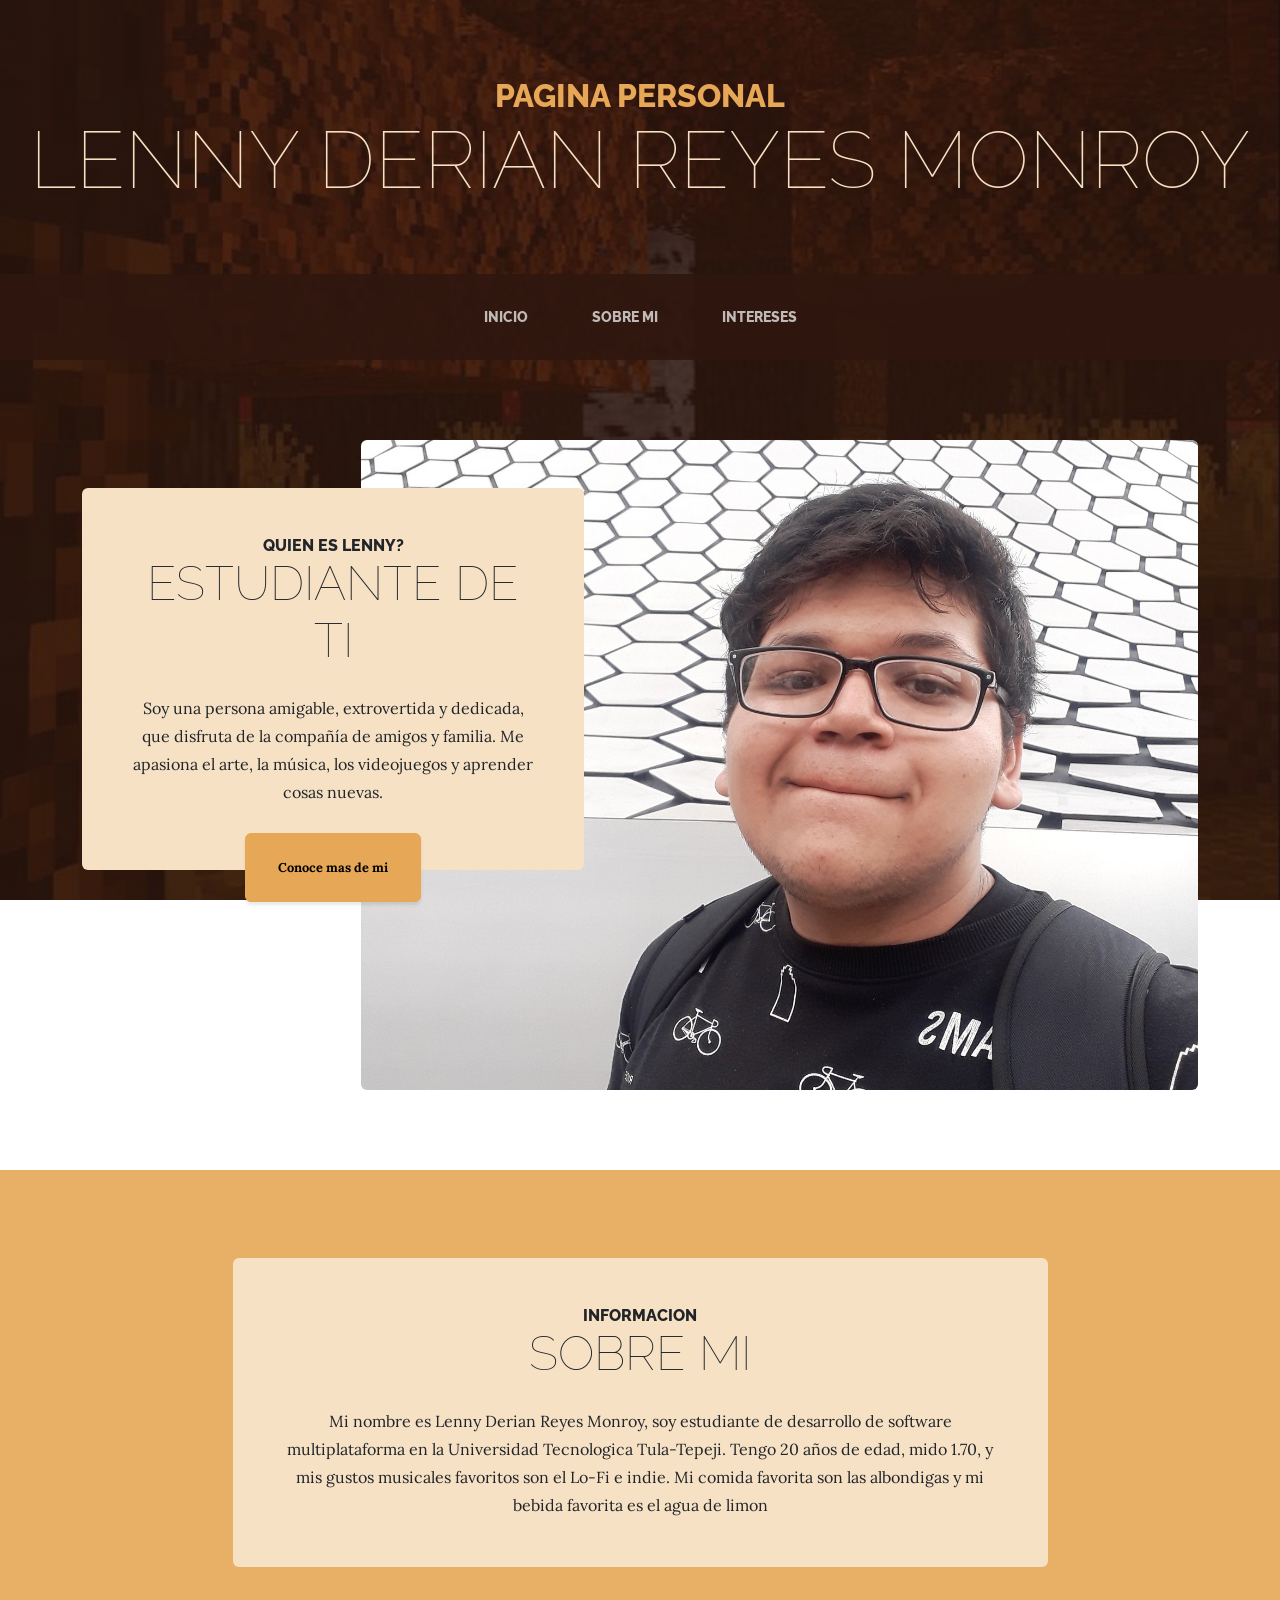
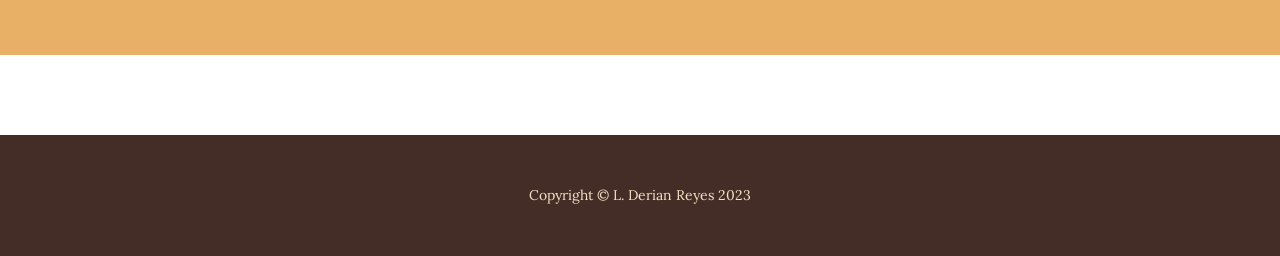
<file: index.html>
<!DOCTYPE html>
<html lang="en">
    <head>
        <meta charset="utf-8" />
        <meta name="viewport" content="width=device-width, initial-scale=1, shrink-to-fit=no" />
        <meta name="description" content="" />
        <meta name="author" content="" />
        <title>PAGINA PERSONAL - LENNY DERIAN REYES MONROY</title>
        <link rel="icon" type="image/x-icon" href="assets/favicon.ico" />
        <!-- Google fonts-->
        <link href="https://fonts.googleapis.com/css?family=Raleway:100,100i,200,200i,300,300i,400,400i,500,500i,600,600i,700,700i,800,800i,900,900i" rel="stylesheet" />
        <link href="https://fonts.googleapis.com/css?family=Lora:400,400i,700,700i" rel="stylesheet" />
        <!-- Core theme CSS (includes Bootstrap)-->
        <link href="css/styles.css" rel="stylesheet" />
    </head>
    <body>
        <header>
            <h1 class="site-heading text-center text-faded d-none d-lg-block">
                <span class="site-heading-upper text-primary mb-3">PAGINA PERSONAL</span>
                <span class="site-heading-lower">Lenny Derian Reyes Monroy</span>
            </h1>
        </header>
        <!-- Navigation-->
        <nav class="navbar navbar-expand-lg navbar-dark py-lg-4" id="mainNav">
            <div class="container">
                <a class="navbar-brand text-uppercase fw-bold d-lg-none" href="index.html">Start Bootstrap</a>
                <button class="navbar-toggler" type="button" data-bs-toggle="collapse" data-bs-target="#navbarSupportedContent" aria-controls="navbarSupportedContent" aria-expanded="false" aria-label="Toggle navigation"><span class="navbar-toggler-icon"></span></button>
                <div class="collapse navbar-collapse" id="navbarSupportedContent">
                    <ul class="navbar-nav mx-auto">
                        <li class="nav-item px-lg-4"><a class="nav-link text-uppercase" href="index.html">Inicio</a></li>
                        <li class="nav-item px-lg-4"><a class="nav-link text-uppercase" href="about.html">Sobre mi</a></li>
                        <li class="nav-item px-lg-4"><a class="nav-link text-uppercase" href="products.html">Intereses</a></li>
                    </ul>
                </div>
            </div>
        </nav>
        <section class="page-section clearfix">
            <div class="container">
                <div class="intro">
                    <img class="intro-img img-fluid mb-3 mb-lg-0 rounded" src="assets/img/lenn.jpg" alt="..." />
                    <div class="intro-text left-0 text-center bg-faded p-5 rounded">
                        <h2 class="section-heading mb-4">
                            <span class="section-heading-upper">QUIEN ES LENNY?</span>
                            <span class="section-heading-lower">Estudiante de TI</span>
                        </h2>
                        <p class="mb-3">Soy una persona amigable, extrovertida y dedicada, que disfruta de la compañía de amigos y familia. Me apasiona el arte, la música, los videojuegos y aprender cosas nuevas.</p>
                        <div class="intro-button mx-auto"><a class="btn btn-primary btn-xl" href="about.html">Conoce mas de mi</a></div>
                    </div>
                </div>
            </div>
        </section>
        <section class="page-section cta">
            <div class="container">
                <div class="row">
                    <div class="col-xl-9 mx-auto">
                        <div class="cta-inner bg-faded text-center rounded">
                            <h2 class="section-heading mb-4">
                                <span class="section-heading-upper">Informacion</span>
                                <span class="section-heading-lower">Sobre mi</span>
                            </h2>
                            <p class="mb-0">Mi nombre es Lenny Derian Reyes Monroy, soy estudiante de desarrollo de software multiplataforma 
                                            en la Universidad Tecnologica Tula-Tepeji. Tengo 20 años de edad, mido 1.70, y mis gustos musicales 
                                            favoritos son el Lo-Fi e indie. Mi comida favorita son las albondigas y mi bebida favorita es el agua de limon</p>
                        </div>
                    </div>
                </div>
            </div>
        </section>
        <footer class="footer text-faded text-center py-5">
            <div class="container"><p class="m-0 small">Copyright &copy; L. Derian Reyes 2023</p></div>
        </footer>
        <!-- Bootstrap core JS-->
        <script src="https://cdn.jsdelivr.net/npm/bootstrap@5.2.3/dist/js/bootstrap.bundle.min.js"></script>
        <!-- Core theme JS-->
        <script src="js/scripts.js"></script>
    </body>
</html>
</file>
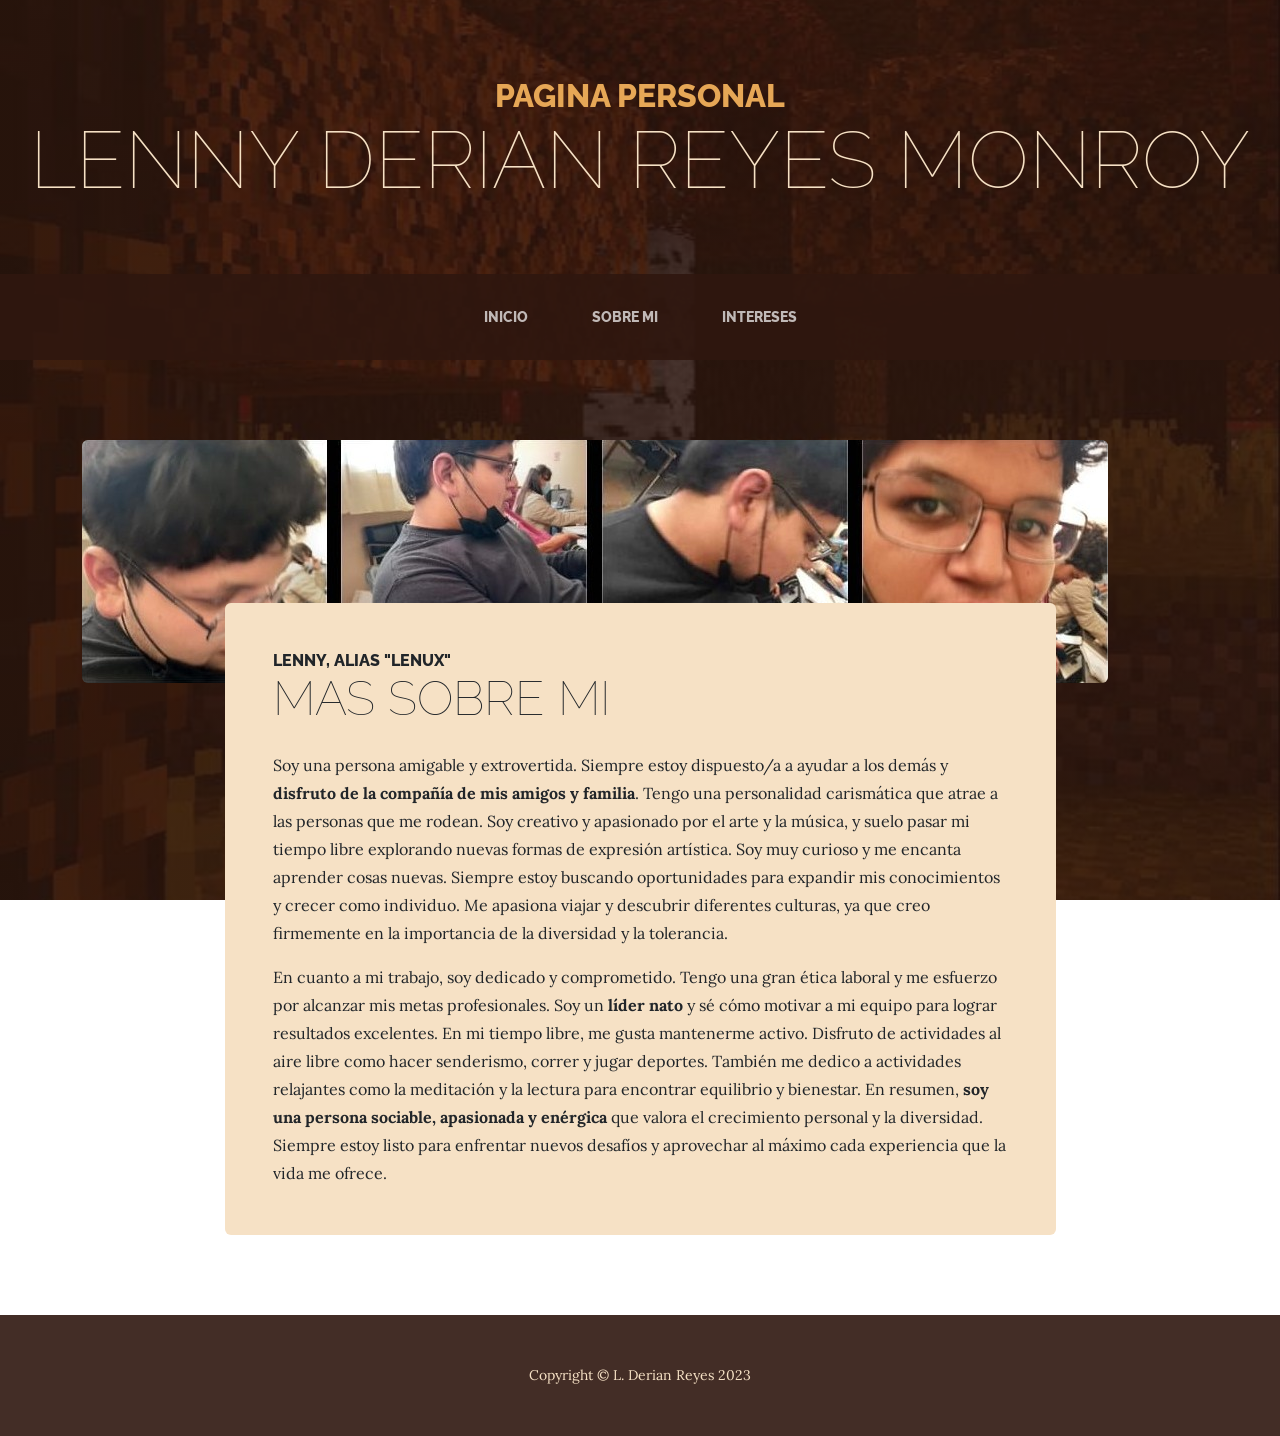
<file: about.html>
<!DOCTYPE html>
<html lang="en">
    <head>
        <meta charset="utf-8" />
        <meta name="viewport" content="width=device-width, initial-scale=1, shrink-to-fit=no" />
        <meta name="description" content="" />
        <meta name="author" content="" />
        <title>Business Casual - Start Bootstrap Theme</title>
        <link rel="icon" type="image/x-icon" href="assets/favicon.ico" />
        <!-- Google fonts-->
        <link href="https://fonts.googleapis.com/css?family=Raleway:100,100i,200,200i,300,300i,400,400i,500,500i,600,600i,700,700i,800,800i,900,900i" rel="stylesheet" />
        <link href="https://fonts.googleapis.com/css?family=Lora:400,400i,700,700i" rel="stylesheet" />
        <!-- Core theme CSS (includes Bootstrap)-->
        <link href="css/styles.css" rel="stylesheet" />
    </head>
    <body>
        <header>
            <h1 class="site-heading text-center text-faded d-none d-lg-block">
                <span class="site-heading-upper text-primary mb-3">PAGINA PERSONAL</span>
                <span class="site-heading-lower">Lenny Derian Reyes Monroy</span>
            </h1>
        </header>
        <!-- Navigation-->
        <nav class="navbar navbar-expand-lg navbar-dark py-lg-4" id="mainNav">
            <div class="container">
                <a class="navbar-brand text-uppercase fw-bold d-lg-none" href="index.html">Start Bootstrap</a>
                <button class="navbar-toggler" type="button" data-bs-toggle="collapse" data-bs-target="#navbarSupportedContent" aria-controls="navbarSupportedContent" aria-expanded="false" aria-label="Toggle navigation"><span class="navbar-toggler-icon"></span></button>
                <div class="collapse navbar-collapse" id="navbarSupportedContent">
                    <ul class="navbar-nav mx-auto">
                        <li class="nav-item px-lg-4"><a class="nav-link text-uppercase" href="index.html">Inicio</a></li>
                        <li class="nav-item px-lg-4"><a class="nav-link text-uppercase" href="about.html">Sobre mi</a></li>
                        <li class="nav-item px-lg-4"><a class="nav-link text-uppercase" href="products.html">Intereses</a></li>
                    </ul>
                </div>
            </div>
        </nav>
        <section class="page-section about-heading">
            <div class="container">
                <img class="img-fluid rounded about-heading-img mb-3 mb-lg-0" src="assets/img/yo.jpeg" alt="..." />
                <div class="about-heading-content">
                    <div class="row">
                        <div class="col-xl-9 col-lg-10 mx-auto">
                            <div class="bg-faded rounded p-5">
                                <h2 class="section-heading mb-4">
                                    <span class="section-heading-upper">Lenny, alias "Lenux"</span>
                                    <span class="section-heading-lower">Mas sobre mi</span>
                                </h2>
                                <p>Soy una persona amigable y extrovertida. Siempre estoy dispuesto/a a ayudar a los demás y <b>disfruto de la 
                                    compañía de mis amigos y familia</b>. Tengo una personalidad carismática que atrae a las personas que me rodean. 
                                    Soy creativo y apasionado por el arte y la música, y suelo pasar mi tiempo libre explorando nuevas formas 
                                    de expresión artística.
                                    Soy muy curioso y me encanta aprender cosas nuevas. Siempre estoy buscando oportunidades para expandir mis 
                                    conocimientos y crecer como individuo. Me apasiona viajar y descubrir diferentes culturas, ya que creo 
                                    firmemente en la importancia de la diversidad y la tolerancia.</p>
                                <p class="mb-0">
                                    En cuanto a mi trabajo, soy dedicado y comprometido. Tengo una gran ética laboral y me esfuerzo por 
                                    alcanzar mis metas profesionales. Soy un <b>líder nato</b> y sé cómo motivar a mi equipo para lograr resultados 
                                    excelentes.
                                    En mi tiempo libre, me gusta mantenerme activo. Disfruto de actividades al aire libre como hacer senderismo, 
                                    correr y jugar deportes. También me dedico a actividades relajantes como la meditación y la lectura para 
                                    encontrar equilibrio y bienestar.
                                    En resumen, <b> soy una persona sociable, apasionada y enérgica</b>  que valora el crecimiento personal y la diversidad. 
                                    Siempre estoy listo para enfrentar nuevos desafíos y aprovechar al máximo cada experiencia que la vida me ofrece.    
                                </p>
                            </div>
                        </div>
                    </div>
                </div>
            </div>
        </section>
        <footer class="footer text-faded text-center py-5">
            <div class="container"><p class="m-0 small">Copyright &copy; L. Derian Reyes 2023</p></div>
        </footer>
        <!-- Bootstrap core JS-->
        <script src="https://cdn.jsdelivr.net/npm/bootstrap@5.2.3/dist/js/bootstrap.bundle.min.js"></script>
        <!-- Core theme JS-->
        <script src="js/scripts.js"></script>
    </body>
</html>
</file>
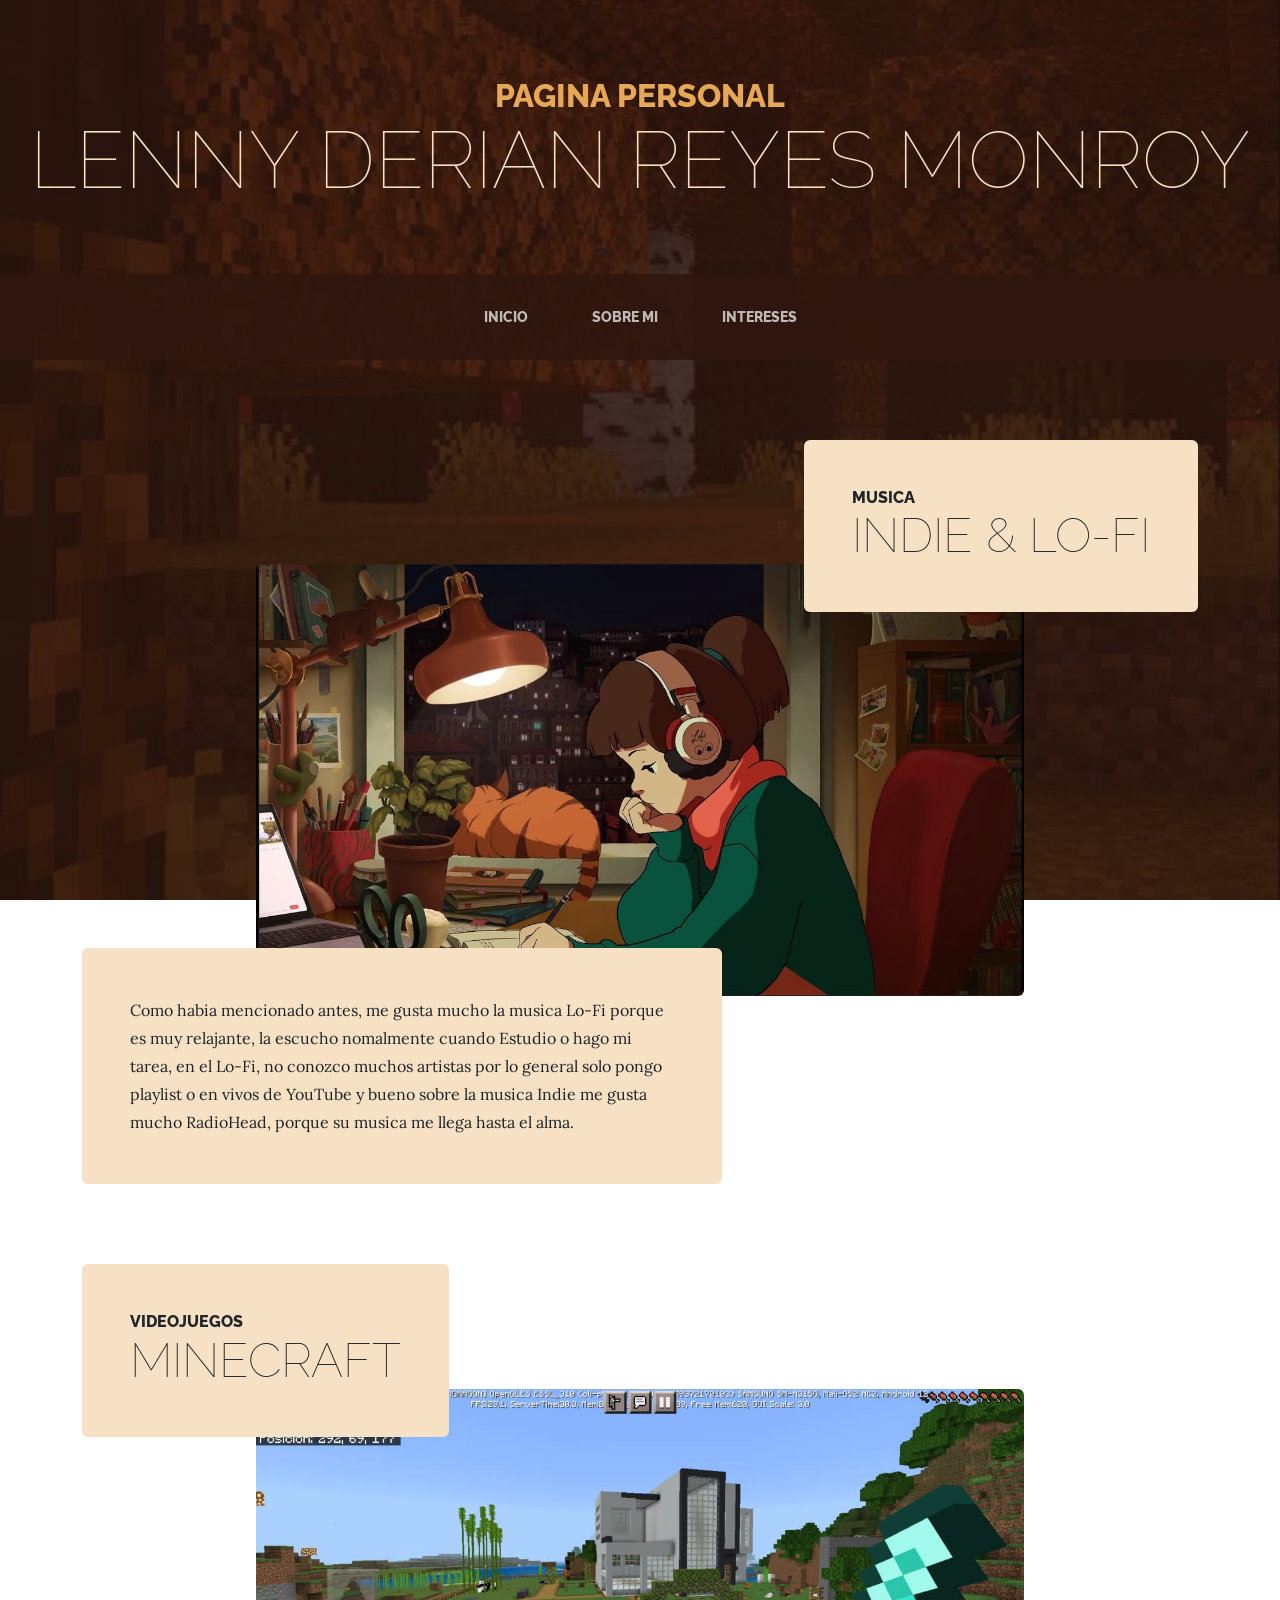
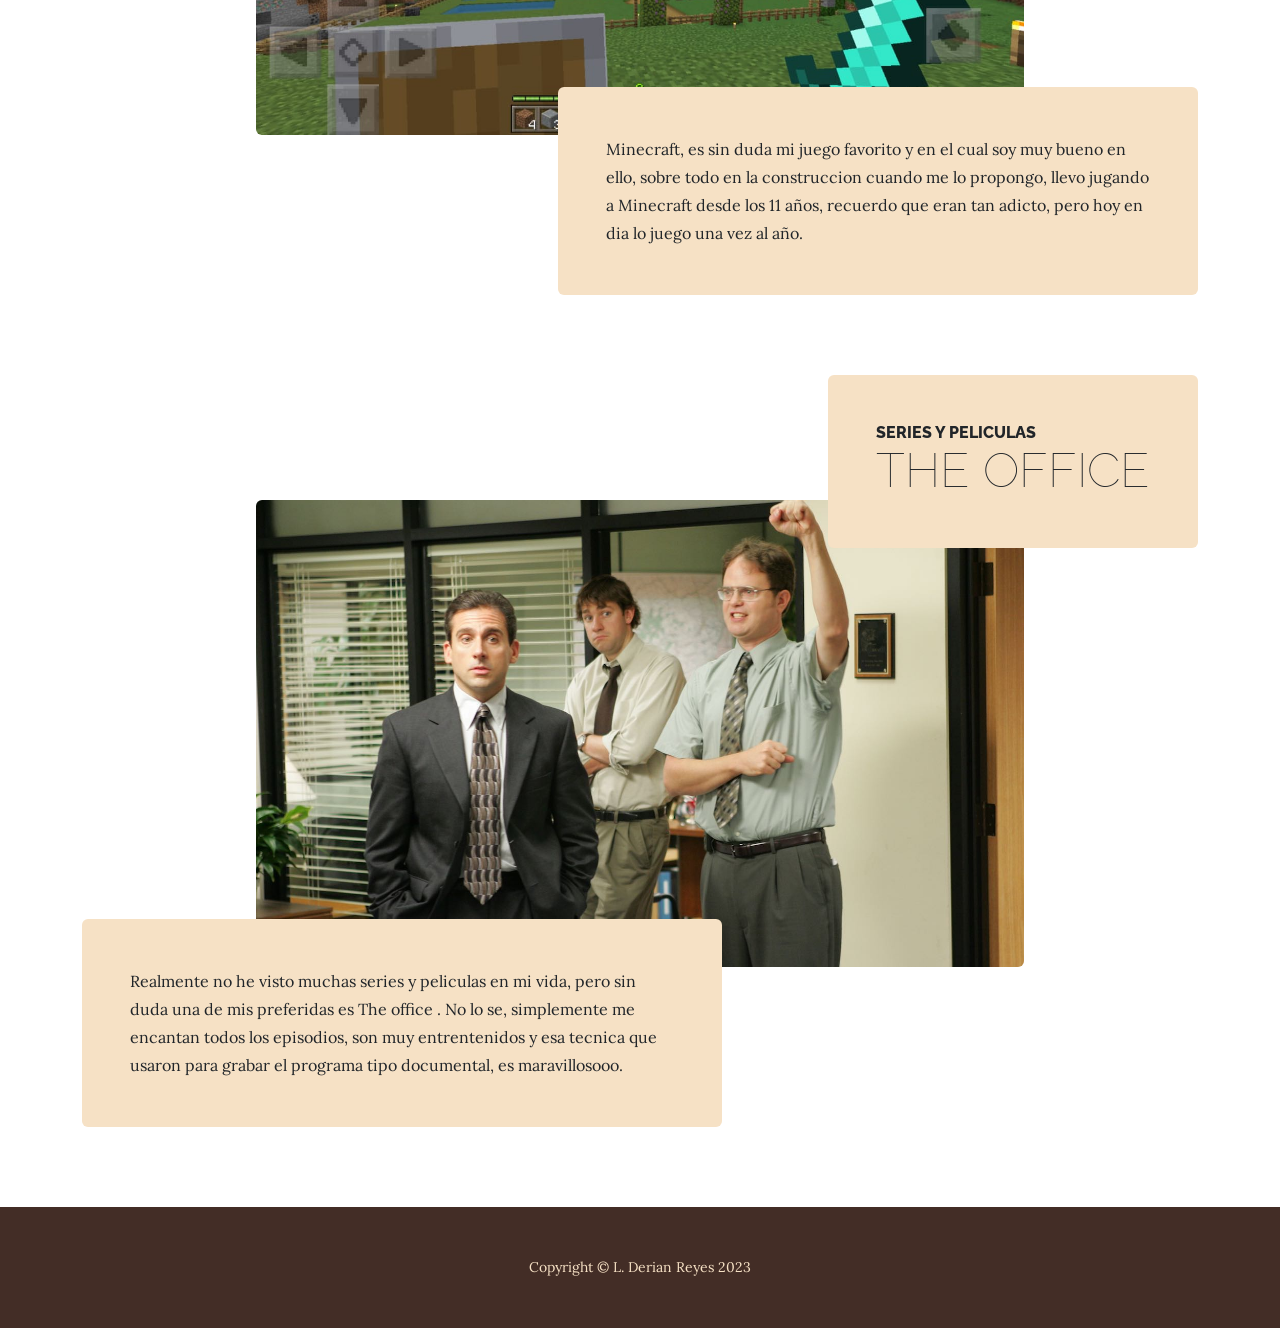
<file: products.html>
<!DOCTYPE html>
<html lang="en">
    <head>
        <meta charset="utf-8" />
        <meta name="viewport" content="width=device-width, initial-scale=1, shrink-to-fit=no" />
        <meta name="description" content="" />
        <meta name="author" content="" />
        <title>PAGINA PERSONAL - LENNY DERIAN REYES MONROY</title>
        <link rel="icon" type="image/x-icon" href="assets/favicon.ico" />
        <!-- Google fonts-->
        <link href="https://fonts.googleapis.com/css?family=Raleway:100,100i,200,200i,300,300i,400,400i,500,500i,600,600i,700,700i,800,800i,900,900i" rel="stylesheet" />
        <link href="https://fonts.googleapis.com/css?family=Lora:400,400i,700,700i" rel="stylesheet" />
        <!-- Core theme CSS (includes Bootstrap)-->
        <link href="css/styles.css" rel="stylesheet" />
    </head>
    <body>
        <header>
            <h1 class="site-heading text-center text-faded d-none d-lg-block">
                <span class="site-heading-upper text-primary mb-3">PAGINA PERSONAL</span>
                <span class="site-heading-lower">Lenny Derian Reyes Monroy</span>
            </h1>
        </header>
        <!-- Navigation-->
        <nav class="navbar navbar-expand-lg navbar-dark py-lg-4" id="mainNav">
            <div class="container">
                <a class="navbar-brand text-uppercase fw-bold d-lg-none" href="index.html">Start Bootstrap</a>
                <button class="navbar-toggler" type="button" data-bs-toggle="collapse" data-bs-target="#navbarSupportedContent" aria-controls="navbarSupportedContent" aria-expanded="false" aria-label="Toggle navigation"><span class="navbar-toggler-icon"></span></button>
                <div class="collapse navbar-collapse" id="navbarSupportedContent">
                    <ul class="navbar-nav mx-auto">
                        <li class="nav-item px-lg-4"><a class="nav-link text-uppercase" href="index.html">Inicio</a></li>
                        <li class="nav-item px-lg-4"><a class="nav-link text-uppercase" href="about.html">Sobre mi</a></li>
                        <li class="nav-item px-lg-4"><a class="nav-link text-uppercase" href="products.html">Intereses</a></li>
                    </ul>
                </div>
            </div>
        </nav>
        <section class="page-section">
            <div class="container">
                <div class="product-item">
                    <div class="product-item-title d-flex">
                        <div class="bg-faded p-5 d-flex ms-auto rounded">
                            <h2 class="section-heading mb-0">
                                <span class="section-heading-upper">Musica</span>
                                <span class="section-heading-lower">Indie & Lo-Fi</span>
                            </h2>
                        </div>
                    </div>
                    <img class="product-item-img mx-auto d-flex rounded img-fluid mb-3 mb-lg-0" src="assets/img/music.jpg" alt="..." />
                    <div class="product-item-description d-flex me-auto">
                        <div class="bg-faded p-5 rounded"><p class="mb-0">Como habia mencionado antes, me gusta mucho la musica Lo-Fi porque es muy relajante, la escucho nomalmente cuando
                                                                          Estudio o hago mi tarea, en el Lo-Fi, no conozco muchos artistas por lo general solo pongo playlist o en vivos de YouTube
                                                                          y bueno sobre la musica Indie me gusta mucho RadioHead, porque su musica me llega hasta el alma.
                        </p></div>
                    </div>
                </div>
            </div>
        </section>
        <section class="page-section">
            <div class="container">
                <div class="product-item">
                    <div class="product-item-title d-flex">
                        <div class="bg-faded p-5 d-flex me-auto rounded">
                            <h2 class="section-heading mb-0">
                                <span class="section-heading-upper">Videojuegos</span>
                                <span class="section-heading-lower">Minecraft</span>
                            </h2>
                        </div>
                    </div>
                    <img class="product-item-img mx-auto d-flex rounded img-fluid mb-3 mb-lg-0" src="assets/img/minecraft.jpeg" alt="..." />
                    <div class="product-item-description d-flex ms-auto">
                        <div class="bg-faded p-5 rounded"><p class="mb-0">Minecraft, es sin duda mi juego favorito y en el cual soy muy bueno en ello, sobre todo en la construccion
                                                                          cuando me lo propongo, llevo jugando a Minecraft desde los 11 años, recuerdo que eran tan adicto, pero hoy en dia
                                                                          lo juego una vez al año.
                        </p></div>
                    </div>
                </div>
            </div>
        </section>
        <section class="page-section">
            <div class="container">
                <div class="product-item">
                    <div class="product-item-title d-flex">
                        <div class="bg-faded p-5 d-flex ms-auto rounded">
                            <h2 class="section-heading mb-0">
                                <span class="section-heading-upper">Series y Peliculas</span>
                                <span class="section-heading-lower">The office</span>
                            </h2>
                        </div>
                    </div>
                    <img class="product-item-img mx-auto d-flex rounded img-fluid mb-3 mb-lg-0" src="assets/img/The-office-HBO-Max.jpg" alt="..." />
                    <div class="product-item-description d-flex me-auto">
                        <div class="bg-faded p-5 rounded"><p class="mb-0">Realmente no he visto muchas series y peliculas en mi vida, pero sin duda una de mis preferidas es The office
                                                                        . No lo se, simplemente me encantan todos los episodios, son muy entrentenidos y esa tecnica que usaron para grabar el programa 
                                                                        tipo documental, es maravillosooo.
                        </p></div>
                    </div>
                </div>
            </div>
        </section>
        <footer class="footer text-faded text-center py-5">
            <div class="container"><p class="m-0 small">Copyright &copy; L. Derian Reyes 2023</p></div>
        </footer>
        <!-- Bootstrap core JS-->
        <script src="https://cdn.jsdelivr.net/npm/bootstrap@5.2.3/dist/js/bootstrap.bundle.min.js"></script>
        <!-- Core theme JS-->
        <script src="js/scripts.js"></script>
    </body>
</html>
</file>
